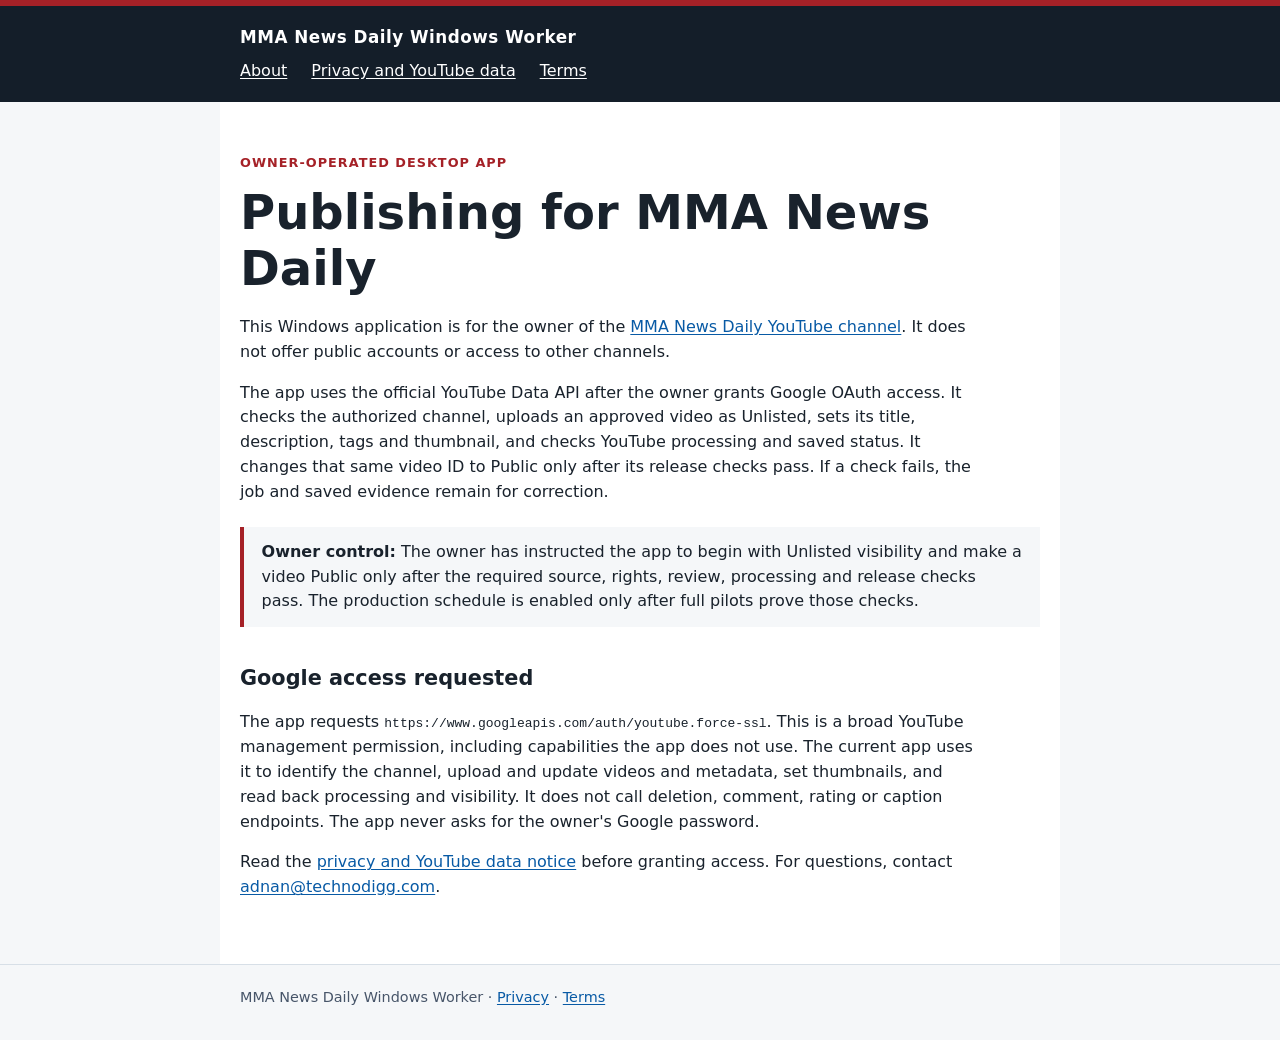
<file: index.html>
<!doctype html>
<html lang="en">
<head>
  <meta charset="utf-8">
  <meta name="viewport" content="width=device-width, initial-scale=1">
  <meta name="description" content="How the owner-operated MMA News Daily Windows Worker uses YouTube account access to publish checked videos.">
  <title>MMA News Daily Windows Worker</title>
  <link rel="stylesheet" href="style.css">
</head>
<body>
<a class="skip" href="#content">Skip to content</a>
<header><div class="wrap"><a class="brand" href="index.html">MMA News Daily Windows Worker</a><nav aria-label="Main navigation"><a href="index.html" aria-current="page">About</a><a href="privacy.html">Privacy and YouTube data</a><a href="terms.html">Terms</a></nav></div></header>
<main class="wrap" id="content">
  <p class="eyebrow">Owner-operated desktop app</p>
  <h1>Publishing for MMA News Daily</h1>
  <p>This Windows application is for the owner of the <a href="https://www.youtube.com/channel/UCOJbpJsiB8j3G6durY9lNdQ">MMA News Daily YouTube channel</a>. It does not offer public accounts or access to other channels.</p>
  <p>The app uses the official YouTube Data API after the owner grants Google OAuth access. It checks the authorized channel, uploads an approved video as Unlisted, sets its title, description, tags and thumbnail, and checks YouTube processing and saved status. It changes that same video ID to Public only after its release checks pass. If a check fails, the job and saved evidence remain for correction.</p>
  <div class="note"><strong>Owner control:</strong> The owner has instructed the app to begin with Unlisted visibility and make a video Public only after the required source, rights, review, processing and release checks pass. The production schedule is enabled only after full pilots prove those checks.</div>
  <h2>Google access requested</h2>
  <p>The app requests <code>https://www.googleapis.com/auth/youtube.force-ssl</code>. This is a broad YouTube management permission, including capabilities the app does not use. The current app uses it to identify the channel, upload and update videos and metadata, set thumbnails, and read back processing and visibility. It does not call deletion, comment, rating or caption endpoints. The app never asks for the owner's Google password.</p>
  <p>Read the <a href="privacy.html">privacy and YouTube data notice</a> before granting access. For questions, contact <a href="mailto:adnan@technodigg.com">adnan@technodigg.com</a>.</p>
</main>
<footer><div class="wrap">MMA News Daily Windows Worker · <a href="privacy.html">Privacy</a> · <a href="terms.html">Terms</a></div></footer>
</body>
</html>
</file>
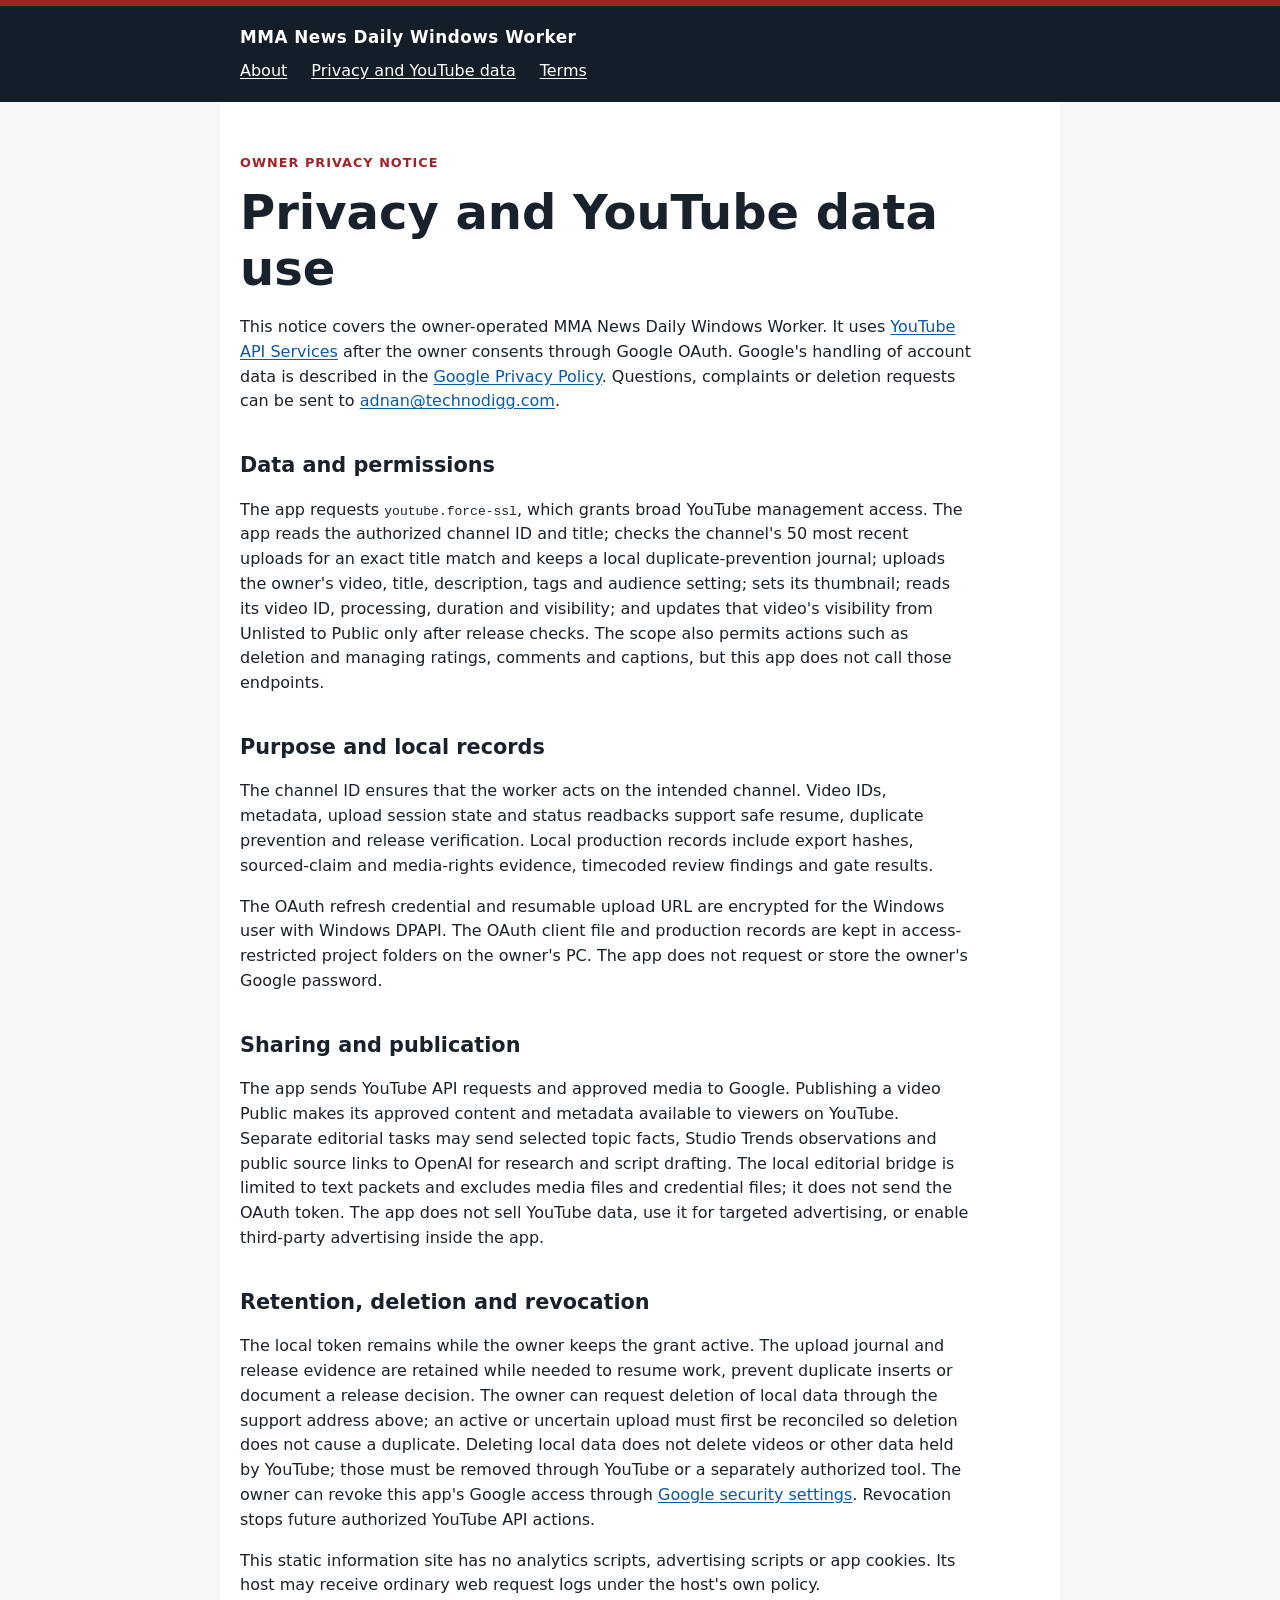
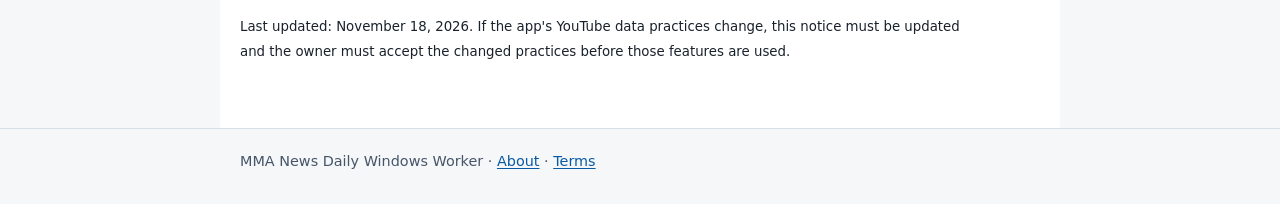
<file: privacy.html>
<!doctype html>
<html lang="en">
<head>
  <meta charset="utf-8">
  <meta name="viewport" content="width=device-width, initial-scale=1">
  <meta name="description" content="Privacy and YouTube API data use for the owner-operated MMA News Daily Windows Worker.">
  <title>Privacy and YouTube data · MMA News Daily Windows Worker</title>
  <link rel="stylesheet" href="style.css">
</head>
<body>
<a class="skip" href="#content">Skip to content</a>
<header><div class="wrap"><a class="brand" href="index.html">MMA News Daily Windows Worker</a><nav aria-label="Main navigation"><a href="index.html">About</a><a href="privacy.html" aria-current="page">Privacy and YouTube data</a><a href="terms.html">Terms</a></nav></div></header>
<main class="wrap" id="content">
  <p class="eyebrow">Owner privacy notice</p>
  <h1>Privacy and YouTube data use</h1>
  <p>This notice covers the owner-operated MMA News Daily Windows Worker. It uses <a href="https://developers.google.com/youtube/v3">YouTube API Services</a> after the owner consents through Google OAuth. Google's handling of account data is described in the <a href="https://policies.google.com/privacy">Google Privacy Policy</a>. Questions, complaints or deletion requests can be sent to <a href="mailto:adnan@technodigg.com">adnan@technodigg.com</a>.</p>
  <h2>Data and permissions</h2>
  <p>The app requests <code>youtube.force-ssl</code>, which grants broad YouTube management access. The app reads the authorized channel ID and title; checks the channel's 50 most recent uploads for an exact title match and keeps a local duplicate-prevention journal; uploads the owner's video, title, description, tags and audience setting; sets its thumbnail; reads its video ID, processing, duration and visibility; and updates that video's visibility from Unlisted to Public only after release checks. The scope also permits actions such as deletion and managing ratings, comments and captions, but this app does not call those endpoints.</p>
  <h2>Purpose and local records</h2>
  <p>The channel ID ensures that the worker acts on the intended channel. Video IDs, metadata, upload session state and status readbacks support safe resume, duplicate prevention and release verification. Local production records include export hashes, sourced-claim and media-rights evidence, timecoded review findings and gate results.</p>
  <p>The OAuth refresh credential and resumable upload URL are encrypted for the Windows user with Windows DPAPI. The OAuth client file and production records are kept in access-restricted project folders on the owner's PC. The app does not request or store the owner's Google password.</p>
  <h2>Sharing and publication</h2>
  <p>The app sends YouTube API requests and approved media to Google. Publishing a video Public makes its approved content and metadata available to viewers on YouTube. Separate editorial tasks may send selected topic facts, Studio Trends observations and public source links to OpenAI for research and script drafting. The local editorial bridge is limited to text packets and excludes media files and credential files; it does not send the OAuth token. The app does not sell YouTube data, use it for targeted advertising, or enable third-party advertising inside the app.</p>
  <h2>Retention, deletion and revocation</h2>
  <p>The local token remains while the owner keeps the grant active. The upload journal and release evidence are retained while needed to resume work, prevent duplicate inserts or document a release decision. The owner can request deletion of local data through the support address above; an active or uncertain upload must first be reconciled so deletion does not cause a duplicate. Deleting local data does not delete videos or other data held by YouTube; those must be removed through YouTube or a separately authorized tool. The owner can revoke this app's Google access through <a href="https://security.google.com/settings/security/permissions">Google security settings</a>. Revocation stops future authorized YouTube API actions.</p>
  <p>This static information site has no analytics scripts, advertising scripts or app cookies. Its host may receive ordinary web request logs under the host's own policy.</p>
  <p><small>Last updated: November 18, 2026. If the app's YouTube data practices change, this notice must be updated and the owner must accept the changed practices before those features are used.</small></p>
</main>
<footer><div class="wrap">MMA News Daily Windows Worker · <a href="index.html">About</a> · <a href="terms.html">Terms</a></div></footer>
</body>
</html>
</file>
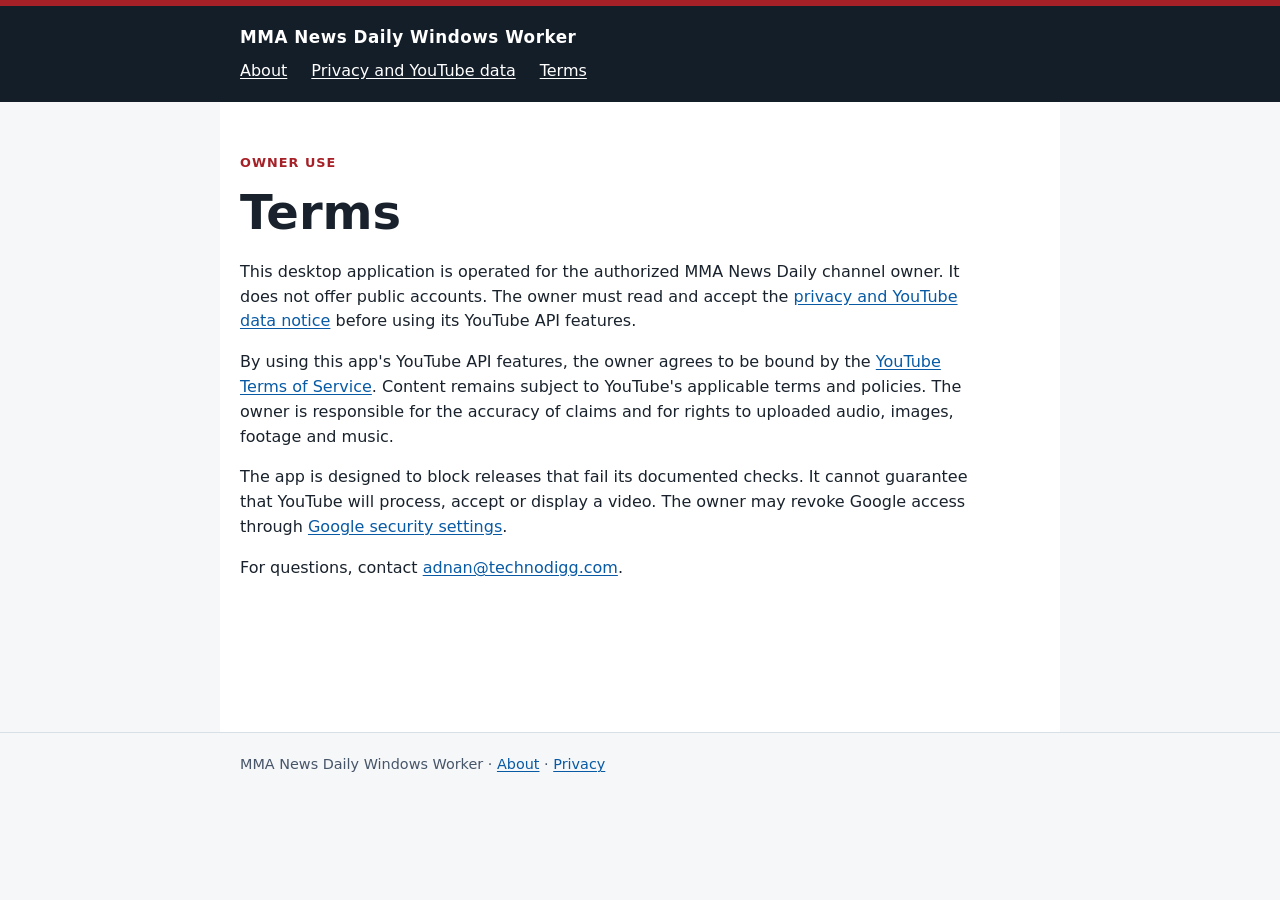
<file: terms.html>
<!doctype html>
<html lang="en">
<head>
  <meta charset="utf-8">
  <meta name="viewport" content="width=device-width, initial-scale=1">
  <meta name="description" content="Terms for the owner-operated MMA News Daily Windows Worker.">
  <title>Terms · MMA News Daily Windows Worker</title>
  <link rel="stylesheet" href="style.css">
</head>
<body>
<a class="skip" href="#content">Skip to content</a>
<header><div class="wrap"><a class="brand" href="index.html">MMA News Daily Windows Worker</a><nav aria-label="Main navigation"><a href="index.html">About</a><a href="privacy.html">Privacy and YouTube data</a><a href="terms.html" aria-current="page">Terms</a></nav></div></header>
<main class="wrap" id="content">
  <p class="eyebrow">Owner use</p>
  <h1>Terms</h1>
  <p>This desktop application is operated for the authorized MMA News Daily channel owner. It does not offer public accounts. The owner must read and accept the <a href="privacy.html">privacy and YouTube data notice</a> before using its YouTube API features.</p>
  <p>By using this app's YouTube API features, the owner agrees to be bound by the <a href="https://www.youtube.com/t/terms">YouTube Terms of Service</a>. Content remains subject to YouTube's applicable terms and policies. The owner is responsible for the accuracy of claims and for rights to uploaded audio, images, footage and music.</p>
  <p>The app is designed to block releases that fail its documented checks. It cannot guarantee that YouTube will process, accept or display a video. The owner may revoke Google access through <a href="https://security.google.com/settings/security/permissions">Google security settings</a>.</p>
  <p>For questions, contact <a href="mailto:adnan@technodigg.com">adnan@technodigg.com</a>.</p>
</main>
<footer><div class="wrap">MMA News Daily Windows Worker · <a href="index.html">About</a> · <a href="privacy.html">Privacy</a></div></footer>
</body>
</html>
</file>
<file: style.css>
:root{color-scheme:light;--ink:#19222c;--muted:#475569;--red:#a52127;--line:#d7dfe7;--paper:#fff;--wash:#f5f7f9}
*{box-sizing:border-box}
html{font-family:system-ui,-apple-system,"Segoe UI",sans-serif;line-height:1.55;background:var(--wash);color:var(--ink)}
body{margin:0}
a{color:#085aa5;text-underline-offset:.15em}
a:focus-visible{outline:3px solid var(--red);outline-offset:3px}
.skip{position:absolute;left:-9999px;top:.5rem;background:var(--paper);padding:.5rem}
.skip:focus{left:.5rem}
.wrap{max-width:840px;margin:auto;padding:0 1.25rem}
header{background:#141e29;color:#fff;border-top:6px solid var(--red)}
header .wrap{padding-top:1.1rem;padding-bottom:1.1rem}
header a{color:#fff}
.brand{font-size:1.05rem;font-weight:750;letter-spacing:.03em;text-decoration:none}
nav{display:flex;flex-wrap:wrap;gap:.45rem 1.5rem;margin-top:.55rem}
main{background:var(--paper);min-height:70vh;padding-top:2.4rem!important;padding-bottom:3rem!important}
h1{font-size:clamp(2rem,5vw,3rem);line-height:1.15;margin:.15rem 0 1.2rem}
h2{font-size:1.3rem;margin:2.2rem 0 .6rem}
p,li{max-width:72ch}
ul{padding-left:1.4rem}
.eyebrow{color:var(--red);font-weight:800;text-transform:uppercase;letter-spacing:.08em;font-size:.8rem}
.note{border-left:4px solid var(--red);background:var(--wash);padding:.8rem 1.1rem;margin:1.4rem 0}
footer{border-top:1px solid var(--line);color:var(--muted);font-size:.9rem;padding:1.3rem 0 2rem}
code{overflow-wrap:anywhere}
@media(max-width:480px){main{padding-top:1.6rem!important}nav{gap:.4rem 1rem}}
</file>
